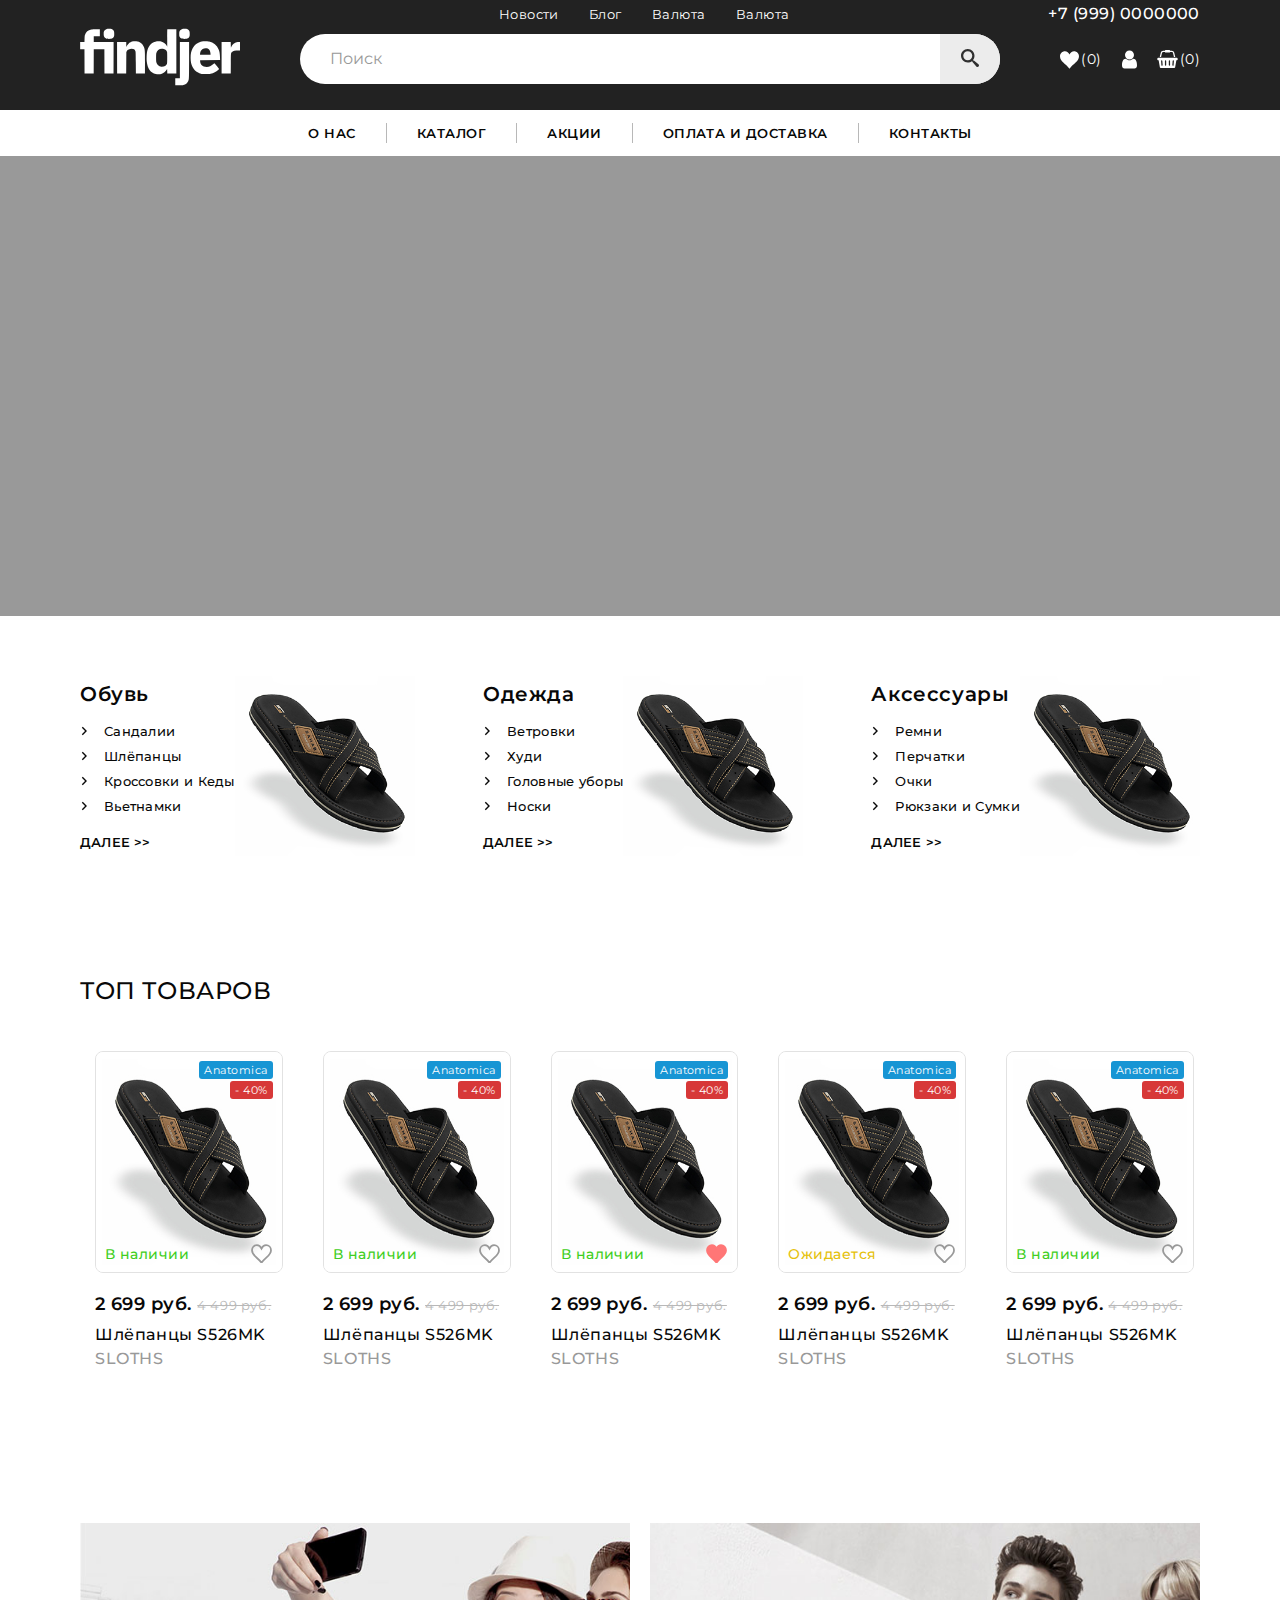
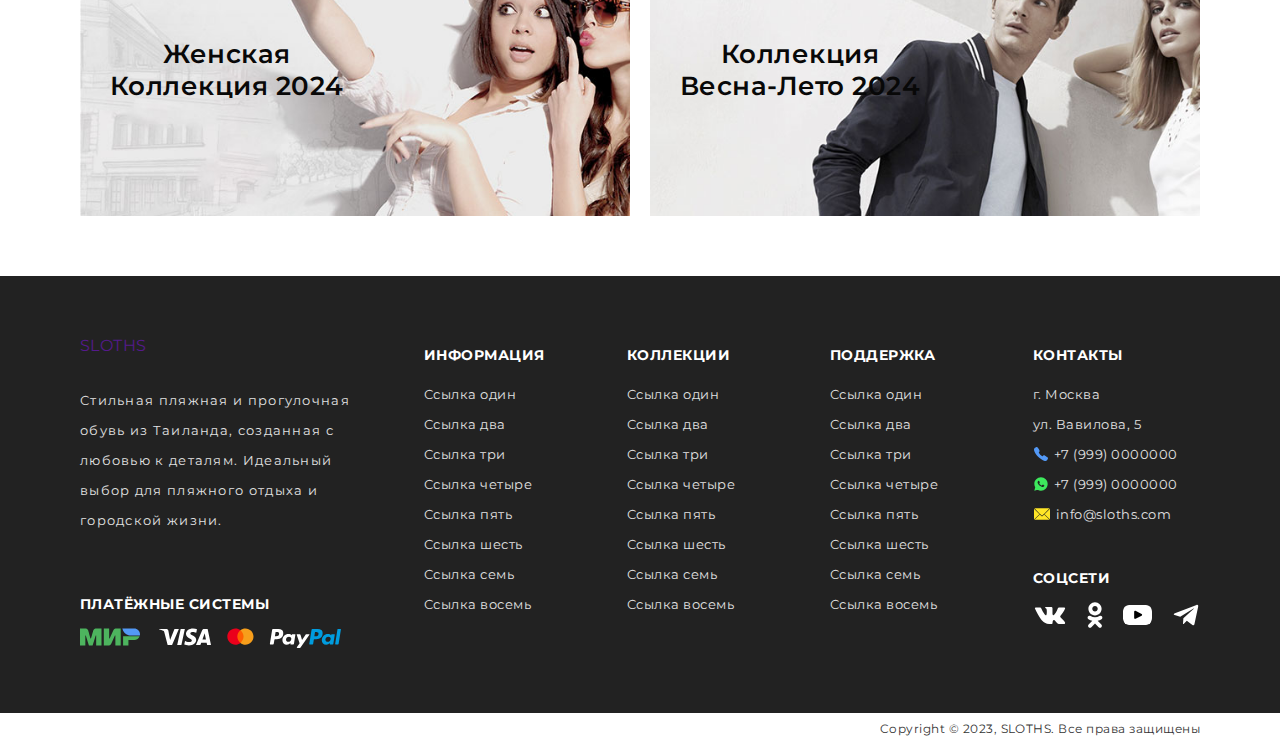
<file: index.html>
<!DOCTYPE html>
<html lang="ru">

<head>
	<meta charset="UTF-8">
	<meta name="viewport" content="width=device-width, initial-scale=1.0">
	<title>findjer</title>

	<link rel="preconnect" href="https://fonts.googleapis.com">
	<link rel="preconnect" href="https://fonts.gstatic.com" crossorigin>
	<link
		href="https://fonts.googleapis.com/css2?family=IBM+Plex+Sans:ital,wght@0,100;0,200;0,300;0,400;0,500;0,600;0,700;1,100;1,200;1,300;1,400;1,500;1,600;1,700&family=Inter:wght@100;200;300;400;500;600;700;800;900&family=Montserrat:wght@100;200;300;400;500;600;700;800;900&display=swap"
		rel="stylesheet">

	<link rel="stylesheet" href="./css/styles.css">
</head>

<body>
	<header class="header">
		<section class="section header-section">
			<div class="container extramenu-container">
				<div class="empty-container"></div>
				<ul class="list header-list">
					<li class="header-list-item">
						<a href="" class="link header-list-item-link">
							Новости
						</a>
					</li>
					<li class="header-list-item">
						<a href="" class="link header-list-item-link">
							Блог
						</a>
					</li>
					<li class="header-list-item">
						<a href="" class="link header-list-item-link">
							Валюта
						</a>
					</li>
					<li class="header-list-item">
						<a href="" class="link header-list-item-link">
							Валюта
						</a>
					</li>
				</ul>
				<a href="tel:+79990000000" class="link header-phone">
					+7 (999) 0000000
				</a>
			</div>

			<div class="container header-container">
				<a href="./index.html" class="link logo">
					<svg class="logo-icon" width="15" height="21">
						<use href="./images/sprite.svg#icon-findjer"></use>
					</svg>
				</a>

				<form class="search-form" id="search-form">
					<input type="text" class="header-search" name="searchQuery" autocomplete="off" placeholder="Поиск">
					<button type="submit" class="btn btn-search">
						<svg class="search-icon">
							<use href="./images/sprite.svg#icon-search"></use>
						</svg>
					</button>
				</form>

				<div class="block">
					<a href="" class="link favorites">
						<svg class="favorites-icon" width="19" height="19">
							<use href="./images/sprite.svg#icon-heart"></use>
						</svg>
						(0)
					</a>
					<a href="" class="link profile">
						<svg class="profile-icon" width="15" height="21">
							<use href="./images/sprite.svg#icon-user"></use>
						</svg>
					</a>
					<a href="" class="link basket">
						<svg class="basket-icon" width="21" height="18">
							<use href="./images/sprite.svg#icon-shopping-basket"></use>
						</svg>
						(0)
					</a>
				</div>
			</div>
		</section>

		<!-- ====== MAIN-MENU ====== -->

		<div class="container main-menu">
			<nav class="navigation">
				<ul class="list navigation-list">
					<li class="navigation-list-item ">
						<a href="" class="link navigation-list-item-link">О нас</a>
						<div class="delimiter"></div>
					</li>
					<li class="navigation-list-item ">
						<a href="" class="link navigation-list-item-link">Каталог</a>
						<div class="delimiter"></div>
					</li>
					<li class="navigation-list-item ">
						<a href="" class="link navigation-list-item-link">Акции</a>
						<div class="delimiter"></div>
					</li>
					<li class="navigation-list-item ">
						<a href="" class="link navigation-list-item-link">Оплата и Доставка</a>
						<div class="delimiter"></div>
					</li>
					<li class="navigation-list-item ">
						<a href="" class="link navigation-list-item-link">Контакты</a>

					</li>
				</ul>
			</nav>
		</div>
	</header>

	<main class="main">

		<!-- ====== HERO ====== -->

		<section class="section hiro">
			<container class="container hiro-container">

			</container>
		</section>

		<!-- ====== CATEGORY ====== -->

		<section class="section category">
			<div class="container category-container">
				<ul class="list category-list">
					<li class="category-list-item ">
						<div class="subcategory">
							<h2 class="subcategory-title">Обувь</h2>
							<ul class="list subcategory-list">
								<li class="subcategory-list-item">
									<a href="" class="link subcategory-list-link">
										<svg class="subcategory-list_icon" width="14" height="14">
											<use href="./images/sprite.svg#icon-arrow_right"></use>
										</svg>
										Сандалии
									</a>
								</li>
								<li class="subcategory-list-item">
									<a href="" class="link subcategory-list-link">
										<svg class="subcategory-list_icon" width="14" height="14">
											<use href="./images/sprite.svg#icon-arrow_right"></use>
										</svg>
										Шлёпанцы
									</a>
								</li>
								<li class="subcategory-list-item">
									<a href="" class="link subcategory-list-link">
										<svg class="subcategory-list_icon" width="14" height="14">
											<use href="./images/sprite.svg#icon-arrow_right"></use>
										</svg>
										Кроссовки и Кеды
									</a>
								</li>
								<li class="subcategory-list-item">
									<a href="" class="link subcategory-list-link">
										<svg class="subcategory-list_icon" width="14" height="14">
											<use href="./images/sprite.svg#icon-arrow_right"></use>
										</svg>
										Вьетнамки
									</a>
								</li>
							</ul>
							<div class="subcategory-block-view_all">
								<a href="" class="link subcategory-link-view_all">Далее >></a>
							</div>
						</div>
						<img src="./images/S526MK_BLACK.jpg" alt="" class="img subcategory-img " width="180" height="180">
					</li>
					<li class="category-list-item">
						<div class="subcategory">
							<h2 class="subcategory-title">Одежда</h2>
							<ul class="list subcategory-list">
								<li class="subcategory-list-item">
									<a href="" class="link subcategory-list-link">
										<svg class="subcategory-list_icon" width="14" height="14">
											<use href="./images/sprite.svg#icon-arrow_right"></use>
										</svg>
										Ветровки
									</a>
								</li>
								<li class="subcategory-list-item">
									<a href="" class="link subcategory-list-link">
										<svg class="subcategory-list_icon" width="14" height="14">
											<use href="./images/sprite.svg#icon-arrow_right"></use>
										</svg>
										Худи
									</a>
								</li>
								<li class="subcategory-list-item">
									<a href="" class="link subcategory-list-link">
										<svg class="subcategory-list_icon" width="14" height="14">
											<use href="./images/sprite.svg#icon-arrow_right"></use>
										</svg>
										Головные уборы
									</a>
								</li>
								<li class="subcategory-list-item">
									<a href="" class="link subcategory-list-link">
										<svg class="subcategory-list_icon" width="14" height="14">
											<use href="./images/sprite.svg#icon-arrow_right"></use>
										</svg>
										Носки
									</a>
								</li>
							</ul>
							<div class="subcategory-block-view_all">
								<a href="" class="link subcategory-link-view_all">Далее >></a>
							</div>
						</div>
						<img src="./images/S526MK_BLACK.jpg" alt="" class="img subcategory-img" width="180" height="180">
					</li>
					<li class="category-list-item">
						<div class="subcategory">
							<h2 class="subcategory-title">Аксессуары</h2>
							<ul class="list subcategory-list">
								<li class="subcategory-list-item">
									<a href="" class="link subcategory-list-link">
										<svg class="subcategory-list_icon" width="14" height="14">
											<use href="./images/sprite.svg#icon-arrow_right"></use>
										</svg>
										Ремни
									</a>
								</li>
								<li class="subcategory-list-item">
									<a href="" class="link subcategory-list-link">
										<svg class="subcategory-list_icon" width="14" height="14">
											<use href="./images/sprite.svg#icon-arrow_right"></use>
										</svg>
										Перчатки
									</a>
								</li>
								<li class="subcategory-list-item">
									<a href="" class="link subcategory-list-link">
										<svg class="subcategory-list_icon" width="14" height="14">
											<use href="./images/sprite.svg#icon-arrow_right"></use>
										</svg>
										Очки
									</a>
								</li>
								<li class="subcategory-list-item">
									<a href="" class="link subcategory-list-link">
										<svg class="subcategory-list_icon" width="14" height="14">
											<use href="./images/sprite.svg#icon-arrow_right"></use>
										</svg>
										Рюкзаки и Сумки
									</a>
								</li>
							</ul>
							<div class="subcategory-block-view_all">
								<a href="" class="link subcategory-link-view_all">Далее >></a>
							</div>
						</div>
						<img src="./images/S526MK_BLACK.jpg" alt="" class="img subcategory-img" width="180" height="180">
					</li>
				</ul>
			</div>
		</section>

		<!-- ====== TOP ====== -->

		<section class="section section-top">
			<div class="container container-top">
				<h2 class="section-title">Топ товаров</h2>

				<ul class="list list-top">
					<li class="list-top-item">
						<div class="productcard">
							<a href="./pages/card_product.html" class="link productcard-link">
								<div class="product">
									<div class="img-container">
										<img src="./images/product_foto-526_BLACK.jpg" alt="" class="img product-img">
										<div class="product-information-block">
											<p class="product-information-text">Anatomica</p>
										</div>
										<div class="product-discount-block">
											<p class="product-discount-text">- 40%</p>
										</div>
										<div class="product-status-block">
											<p class="product-status-text in-stock">В наличии</p>
										</div>
										<div class="product-favorites-block">
											<svg class="product-favorites-icon" width="23" height="19">
												<use href="./images/sprite.svg#icon-heart"></use>
											</svg>
										</div>
									</div>
									<p class="product-price">2 699 руб. <span class="old-product-price">4 499 руб.</span></p>
									<h3 class="product-title">Шлёпанцы S526MK</h3>
									<h4 class="product-brand">SLOTHS</h4>
									<div class="product-size">
										<ul class="list product-size-list">
											<!-- <li class="product-size-item">
												<div class="product-size-box">
													<p class="product-size-digital">
														40
													</p>
												</div>
											</li> -->
											<li class="product-size-item">
												<div class="product-size-box">
													<p class="product-size-digital">
														41
													</p>
												</div>
											</li>
											<li class="product-size-item">
												<div class="product-size-box">
													<p class="product-size-digital">
														42
													</p>
												</div>
											</li>
											<li class="product-size-item">
												<div class="product-size-box">
													<p class="product-size-digital">
														43
													</p>
												</div>
											</li>
											<li class="product-size-item">
												<div class="product-size-box">
													<p class="product-size-digital">
														44
													</p>
												</div>
											</li>
											<li class="product-size-item">
												<div class="product-size-box">
													<p class="product-size-digital">
														45
													</p>
												</div>
											</li>
											<li class="product-size-item">
												<div class="product-size-box">
													<p class="product-size-digital">
														46
													</p>
												</div>
											</li>
											<li class="product-size-item">
												<div class="product-size-box">
													<p class="product-size-digital">
														47
													</p>
												</div>
											</li>
											<li class="product-size-item">
												<div class="product-size-box">
													<p class="product-size-digital">
														48
													</p>
												</div>
											</li>
										</ul>
									</div>
									<button class="btn btn-basket" type="button">В корзину</button>
								</div>
							</a>
						</div>
					</li>
					<li class="list-top-item">
						<div class="productcard">
							<a href="" class="link productcard-link">
								<div class="product">
									<div class="img-container">
										<img src="./images/product_foto-526_BLACK.jpg" alt="" class="img product-img">
										<div class="product-information-block">
											<p class="product-information-text">Anatomica</p>
										</div>
										<div class="product-discount-block">
											<p class="product-discount-text">- 40%</p>
										</div>
										<div class="product-status-block">
											<p class="product-status-text in-stock">В наличии</p>
										</div>
										<div class="product-favorites-block">
											<svg class="product-favorites-icon" width="23" height="19">
												<use href="./images/sprite.svg#icon-heart"></use>
											</svg>
										</div>
									</div>
									<p class="product-price">2 699 руб. <span class="old-product-price">4 499 руб.</span></p>
									<h3 class="product-title">Шлёпанцы S526MK</h3>
									<h4 class="product-brand">SLOTHS</h4>
									<div class="product-size">
										<ul class="list product-size-list">
											<!-- <li class="product-size-item">
												<div class="product-size-box">
													<p class="product-size-digital">
														40
													</p>
												</div>
											</li> -->
											<li class="product-size-item">
												<div class="product-size-box">
													<p class="product-size-digital">
														41
													</p>
												</div>
											</li>
											<li class="product-size-item">
												<div class="product-size-box">
													<p class="product-size-digital">
														42
													</p>
												</div>
											</li>
											<li class="product-size-item">
												<div class="product-size-box">
													<p class="product-size-digital">
														43
													</p>
												</div>
											</li>
											<li class="product-size-item">
												<div class="product-size-box">
													<p class="product-size-digital">
														44
													</p>
												</div>
											</li>
											<li class="product-size-item">
												<div class="product-size-box">
													<p class="product-size-digital">
														45
													</p>
												</div>
											</li>
											<li class="product-size-item">
												<div class="product-size-box">
													<p class="product-size-digital">
														46
													</p>
												</div>
											</li>
											<li class="product-size-item">
												<div class="product-size-box">
													<p class="product-size-digital">
														47
													</p>
												</div>
											</li>
											<li class="product-size-item">
												<div class="product-size-box">
													<p class="product-size-digital">
														48
													</p>
												</div>
											</li>
										</ul>
									</div>
									<button class="btn btn-basket" type="button">В корзину</button>
								</div>
							</a>
						</div>
					</li>
					<li class="list-top-item">
						<div class="productcard">
							<a href="" class="link productcard-link">
								<div class="product">
									<div class="img-container">
										<img src="./images/product_foto-526_BLACK.jpg" alt="" class="img product-img">
										<div class="product-information-block">
											<p class="product-information-text">Anatomica</p>
										</div>
										<div class="product-discount-block">
											<p class="product-discount-text">- 40%</p>
										</div>
										<div class="product-status-block">
											<p class="product-status-text in-stock">В наличии</p>
										</div>
										<div class="product-favorites-block">
											<svg class="product-favorites-icon favorites-selected" width="23" height="19">
												<use href="./images/sprite.svg#icon-heart"></use>
											</svg>
										</div>
									</div>
									<p class="product-price">2 699 руб. <span class="old-product-price">4 499 руб.</span></p>
									<h3 class="product-title">Шлёпанцы S526MK</h3>
									<h4 class="product-brand">SLOTHS</h4>
									<div class="product-size">
										<ul class="list product-size-list">
											<!-- <li class="product-size-item">
												<div class="product-size-box">
													<p class="product-size-digital">
														40
													</p>
												</div>
											</li> -->
											<li class="product-size-item">
												<div class="product-size-box">
													<p class="product-size-digital">
														41
													</p>
												</div>
											</li>
											<li class="product-size-item">
												<div class="product-size-box">
													<p class="product-size-digital">
														42
													</p>
												</div>
											</li>
											<li class="product-size-item">
												<div class="product-size-box">
													<p class="product-size-digital">
														43
													</p>
												</div>
											</li>
											<li class="product-size-item">
												<div class="product-size-box">
													<p class="product-size-digital">
														44
													</p>
												</div>
											</li>
											<li class="product-size-item">
												<div class="product-size-box">
													<p class="product-size-digital">
														45
													</p>
												</div>
											</li>
											<li class="product-size-item">
												<div class="product-size-box">
													<p class="product-size-digital">
														46
													</p>
												</div>
											</li>
											<li class="product-size-item">
												<div class="product-size-box">
													<p class="product-size-digital">
														47
													</p>
												</div>
											</li>
											<li class="product-size-item">
												<div class="product-size-box">
													<p class="product-size-digital">
														48
													</p>
												</div>
											</li>
										</ul>
									</div>
									<button class="btn btn-basket" type="button">В корзину</button>
								</div>
							</a>
						</div>
					</li>
					<li class="list-top-item">
						<div class="productcard">
							<a href="" class="link productcard-link">
								<div class="product">
									<div class="img-container">
										<img src="./images/product_foto-526_BLACK.jpg" alt="" class="img product-img">
										<div class="product-information-block">
											<p class="product-information-text">Anatomica</p>
										</div>
										<div class="product-discount-block">
											<p class="product-discount-text">- 40%</p>
										</div>
										<div class="product-status-block">
											<p class="product-status-text expected">Ожидается</p>
										</div>
										<div class="product-favorites-block">
											<svg class="product-favorites-icon" width="23" height="19">
												<use href="./images/sprite.svg#icon-heart"></use>
											</svg>
										</div>
									</div>
									<p class="product-price">2 699 руб. <span class="old-product-price">4 499 руб.</span></p>
									<h3 class="product-title">Шлёпанцы S526MK</h3>
									<h4 class="product-brand">SLOTHS</h4>
									<div class="product-size">
										<ul class="list product-size-list">
											<!-- <li class="product-size-item">
												<div class="product-size-box">
													<p class="product-size-digital">
														40
													</p>
												</div>
											</li> -->
											<li class="product-size-item">
												<div class="product-size-box">
													<p class="product-size-digital">
														41
													</p>
												</div>
											</li>
											<li class="product-size-item">
												<div class="product-size-box">
													<p class="product-size-digital">
														42
													</p>
												</div>
											</li>
											<li class="product-size-item">
												<div class="product-size-box">
													<p class="product-size-digital">
														43
													</p>
												</div>
											</li>
											<li class="product-size-item">
												<div class="product-size-box">
													<p class="product-size-digital">
														44
													</p>
												</div>
											</li>
											<li class="product-size-item">
												<div class="product-size-box">
													<p class="product-size-digital">
														45
													</p>
												</div>
											</li>
											<li class="product-size-item">
												<div class="product-size-box">
													<p class="product-size-digital">
														46
													</p>
												</div>
											</li>
											<li class="product-size-item">
												<div class="product-size-box">
													<p class="product-size-digital">
														47
													</p>
												</div>
											</li>
											<li class="product-size-item">
												<div class="product-size-box">
													<p class="product-size-digital">
														48
													</p>
												</div>
											</li>
										</ul>
									</div>
									<button class="btn btn-basket" type="button">В корзину</button>
								</div>
							</a>
						</div>
					</li>
					<li class="list-top-item">
						<div class="productcard">
							<a href="" class="link productcard-link">
								<div class="product">
									<div class="img-container">
										<img src="./images/product_foto-526_BLACK.jpg" alt="" class="img product-img">
										<div class="product-information-block">
											<p class="product-information-text">Anatomica</p>
										</div>
										<div class="product-discount-block">
											<p class="product-discount-text">- 40%</p>
										</div>
										<div class="product-status-block">
											<p class="product-status-text in-stock">В наличии</p>
										</div>
										<div class="product-favorites-block">
											<svg class="product-favorites-icon" width="23" height="19">
												<use href="./images/sprite.svg#icon-heart"></use>
											</svg>
										</div>
									</div>
									<p class="product-price">2 699 руб. <span class="old-product-price">4 499 руб.</span></p>
									<h3 class="product-title">Шлёпанцы S526MK</h3>
									<h4 class="product-brand">SLOTHS</h4>
									<div class="product-size">
										<ul class="list product-size-list">
											<!-- <li class="product-size-item">
												<div class="product-size-box">
													<p class="product-size-digital">
														40
													</p>
												</div>
											</li> -->
											<li class="product-size-item">
												<div class="product-size-box">
													<p class="product-size-digital">
														41
													</p>
												</div>
											</li>
											<li class="product-size-item">
												<div class="product-size-box">
													<p class="product-size-digital">
														42
													</p>
												</div>
											</li>
											<li class="product-size-item">
												<div class="product-size-box">
													<p class="product-size-digital">
														43
													</p>
												</div>
											</li>
											<li class="product-size-item">
												<div class="product-size-box">
													<p class="product-size-digital">
														44
													</p>
												</div>
											</li>
											<li class="product-size-item">
												<div class="product-size-box">
													<p class="product-size-digital">
														45
													</p>
												</div>
											</li>
											<li class="product-size-item">
												<div class="product-size-box">
													<p class="product-size-digital">
														46
													</p>
												</div>
											</li>
											<li class="product-size-item">
												<div class="product-size-box">
													<p class="product-size-digital">
														47
													</p>
												</div>
											</li>
											<li class="product-size-item">
												<div class="product-size-box">
													<p class="product-size-digital">
														48
													</p>
												</div>
											</li>
										</ul>
									</div>
									<button class="btn btn-basket" type="button">В корзину</button>
								</div>
							</a>
						</div>
					</li>
				</ul>
			</div>
		</section>

		<section class="section promotional">
			<div class="container promotional-container">
				<h2 class="container-title visually-hidden">Рекламный блок</h2>
				<ul class="list promotional-list">
					<li class="promotional-list-item scale">
						<a href="" class="promotional-list-link ">
							<div class="promotional-block ">
								<img src="./images/banner-01.jpg" alt="" class="img promotional-block-img scale">
								<!-- <button class="btn promotional-btn">Перейти к коллекции</button> -->
								<h3 class="promotional-block-title">Женская <br /> Коллекция 2024</h3>
							</div>
						</a>
					</li>
					<li class="promotional-list-item scale">
						<a href="" class="link promotional-list-link">
							<div class="promotional-block">
								<img src="./images/banner-02.jpg" alt="" class="img promotional-block-img scale">
								<!-- <button class="btn promotional-btn">Перейти к коллекции</button> -->
								<h3 class="promotional-block-title">Коллекция <br /> Весна-Лето 2024</h3>
							</div>
						</a>
					</li>
				</ul>
			</div>
		</section>

	</main>

	<!-- ====== FOOTER ====== -->

	<footer class="footer">
		<section class="section footer-section">
			<div class="container footer-container">
				<div class="first-block">
					<a href="" class="link logo footer-logo">SLOTHS</a>
					<p class="description">
						Стильная пляжная и прогулочная обувь из Таиланда, созданная с любовью к деталям. Идеальный выбор для
						пляжного отдыха
						и городской
						жизни.
					</p>
					<h2 class="h2-footer payment-title">Платёжные системы</h2>
					<ul class="list payment-list">
						<li class="payment-list-item">
							<a href="" class="link payment-list-link" target="_blank">
								<svg class="payment-list-icon mir">
									<use href="./images/sprite.svg#icon-mir"></use>
								</svg>
							</a>
						</li>
						<li class="payment-list-item">
							<a href="" class="link payment-list-link" target="_blank">
								<svg class="payment-list-icon visa">
									<use href="./images/sprite.svg#icon-visa"></use>
								</svg>
							</a>
						</li>
						<li class="payment-list-item">
							<a href="" class="link payment-list-link" target="_blank">
								<svg class="payment-list-icon mastercard">
									<use href="./images/sprite.svg#icon-mastercard"></use>
								</svg>
							</a>
						</li>
						<li class="payment-list-item">
							<a href="" class="link payment-list-link" target="_blank">
								<svg class="payment-list-icon paypal">
									<use href="./images/sprite.svg#icon-paypal"></use>
								</svg>
							</a>
						</li>
					</ul>
				</div>
				<div class="information information-block">
					<h2 class="h2-footer information-title">Информация</h2>
					<ul class="list information-list">
						<li class="information-list-item">
							<a href="" class="link information-list-link">
								Ссылка один
							</a>
						</li>
						<li class="information-list-item">
							<a href="" class="link information-list-link">
								Ссылка два
							</a>
						</li>
						<li class="information-list-item">
							<a href="" class="link information-list-link">
								Ссылка три
							</a>
						</li>
						<li class="information-list-item">
							<a href="" class="link information-list-link">
								Ссылка четыре
							</a>
						</li>
						<li class="information-list-item">
							<a href="" class="link information-list-link">
								Ссылка пять
							</a>
						</li>
						<li class="information-list-item">
							<a href="" class="link information-list-link">
								Ссылка шесть
							</a>
						</li>
						<li class="information-list-item">
							<a href="" class="link information-list-link">
								Ссылка семь
							</a>
						</li>
						<li class="information-list-item">
							<a href="" class="link information-list-link">
								Ссылка восемь
							</a>
						</li>
					</ul>
				</div>
				<div class="collection collection-block">
					<h2 class="h2-footer collection-title">Коллекции</h2>
					<ul class="list collection-list">
						<li class="collection-list-item">
							<a href="" class="link collection-list-link">
								Ссылка один
							</a>
						</li>
						<li class="collection-list-item">
							<a href="" class="link collection-list-link">
								Ссылка два
							</a>
						</li>
						<li class="collection-list-item">
							<a href="" class="link collection-list-link">
								Ссылка три
							</a>
						</li>
						<li class="collection-list-item">
							<a href="" class="link collection-list-link">
								Ссылка четыре
							</a>
						</li>
						<li class="collection-list-item">
							<a href="" class="link collection-list-link">
								Ссылка пять
							</a>
						</li>
						<li class="collection-list-item">
							<a href="" class="link collection-list-link">
								Ссылка шесть
							</a>
						</li>
						<li class="collection-list-item">
							<a href="" class="link collection-list-link">
								Ссылка семь
							</a>
						</li>
						<li class="collection-list-item">
							<a href="" class="link collection-list-link">
								Ссылка восемь
							</a>
						</li>
					</ul>
				</div>
				<div class="support support-block">
					<h2 class="h2-footer support-title">Поддержка</h2>
					<ul class="list support-list">
						<li class="support-list-item">
							<a href="" class="link support-list-link">
								Ссылка один
							</a>
						</li>
						<li class="support-list-item">
							<a href="" class="link support-list-link">
								Ссылка два
							</a>
						</li>
						<li class="support-list-item">
							<a href="" class="link support-list-link">
								Ссылка три
							</a>
						</li>
						<li class="support-list-item">
							<a href="" class="link support-list-link">
								Ссылка четыре
							</a>
						</li>
						<li class="support-list-item">
							<a href="" class="link support-list-link">
								Ссылка пять
							</a>
						</li>
						<li class="support-list-item">
							<a href="" class="link support-list-link">
								Ссылка шесть
							</a>
						</li>
						<li class="support-list-item">
							<a href="" class="link support-list-link">
								Ссылка семь
							</a>
						</li>
						<li class="support-list-item">
							<a href="" class="link support-list-link">
								Ссылка восемь
							</a>
						</li>
					</ul>
				</div>
				<div class="contacts contacts-block">
					<h2 class="h2-footer contacts-title">Контакты</h2>
					<address class="contacts-address">
						г. Москва <br />
						ул. Вавилова, 5
					</address>

					<div class="fcontacts-phone">
						<p class="contacts-phone_text">
							<svg class="footer-icon contacts-phone_icon" width="14" height="14">
								<use href="./images/sprite.svg#icon-phone"></use>
							</svg>
							+7 (999) 0000000
						</p>
					</div>

					<div class="fcontacts-phone">
						<p class="contacts-phone_text">
							<svg class="footer-icon contacts-phone_icon" width="14" height="14">
								<use href="./images/sprite.svg#icon-whatsapp"></use>
							</svg>
							+7 (999) 0000000
						</p>
					</div>

					<div class="contacts-email">
						<a href="mailto:info@sloths.com" class="link contacts-email_link">
							<svg class="contacts-email_icon" width="14" height="14">
								<use href="./images/sprite.svg#icon-mail"></use>
							</svg>
							info@sloths.com
						</a>
					</div>

					<div class="social-block">
						<h2 class="h2-footer social-title">Соцсети</h2>
						<ul class="list social-list">
							<li class="social-list-item">
								<a href="https://vk.com" class="link social-list-link" target="_blank">
									<svg class="footer-icon social-list-icon vkontakte">
										<use href="./images/sprite.svg#icon-vkontakte"></use>
									</svg>
								</a>
							</li>
							<li class="social-list-item">
								<a href="https://ok.ru/" class="link social-list-link" target="_blank">
									<svg class="footer-icon social-list-icon odnoklassniki">
										<use href="./images/sprite.svg#icon-odnoklassniki"></use>
									</svg>
								</a>
							</li>
							<li class="social-list-item">
								<a href="https://youtube.com" class="link social-list-link" target="_blank">
									<svg class="footer-icon social-list-icon youtube">
										<use href="./images/sprite.svg#icon-youtube"></use>
									</svg>
								</a>
							</li>
							<li class="social-list-item">
								<a href="https://telegram.org" class="link social-list-link" target="_blank">
									<svg class="footer-icon social-list-icon telegram">
										<use href="./images/sprite.svg#icon-telegram"></use>
									</svg>
								</a>
							</li>
						</ul>
					</div>
				</div>
			</div>
		</section>
		<div class="container container-copyright">
			<div class="copyright">
				<p>Copyright &#169 2023, SLOTHS. Все права защищены </p>
			</div>
		</div>
	</footer>


</body>

</html>
</file>
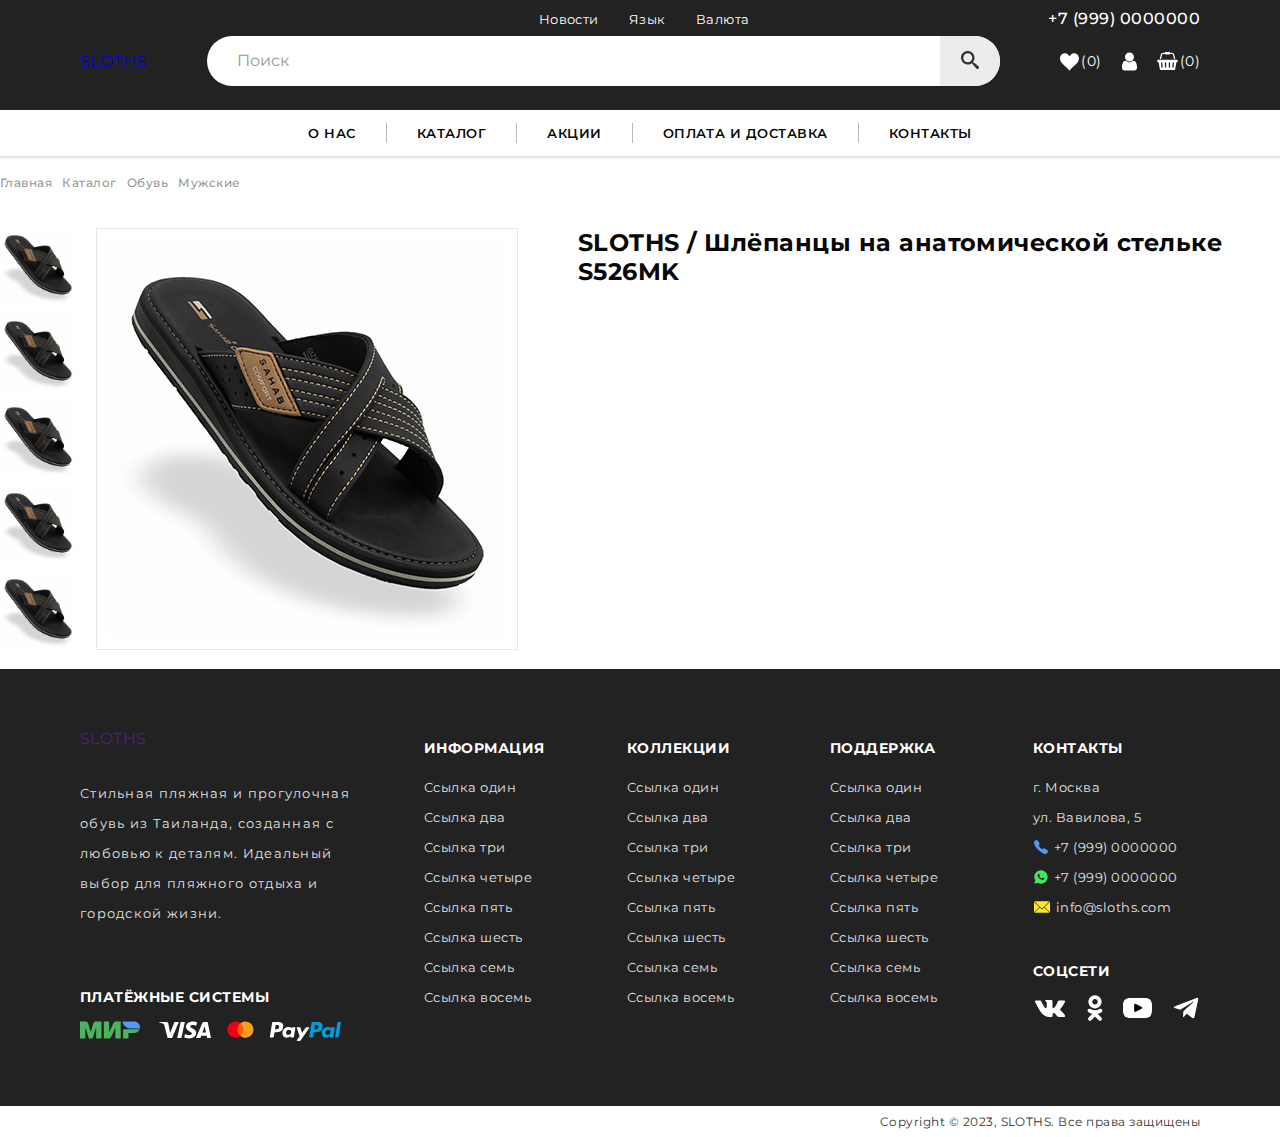
<file: pages/card_product.html>
<!DOCTYPE html>
<html lang="ru">

<head>
	<meta charset="UTF-8">
	<meta name="viewport" content="width=device-width, initial-scale=1.0">
	<title>Шлёпанцы S526MK</title>

	<link rel="preconnect" href="https://fonts.googleapis.com">
	<link rel="preconnect" href="https://fonts.gstatic.com" crossorigin>
	<link
		href="https://fonts.googleapis.com/css2?family=Inter:wght@100;200;300;400;500;600;700;800;900&family=Montserrat:wght@100;200;300;400;500;600;700;800;900&display=swap"
		rel="stylesheet">

	<link rel="stylesheet" href="../css/styles.css">
</head>

<body>
	<header class="header">
		<section class="section header-section">
			<div class="container extramenu-container">
				<div class="empty-container"></div>
				<ul class="list header-list">
					<li class="header-list-item">
						<a href="" class="link header-list-item-link">
							Новости
						</a>
					</li>
					<li class="header-list-item">
						<a href="" class="link header-list-item-link">
							Язык
						</a>
					</li>
					<li class="header-list-item">
						<a href="" class="link header-list-item-link">
							Валюта
						</a>
					</li>
				</ul>
				<a href="tel:+79990000000" class="link header-phone">
					+7 (999) 0000000
				</a>
			</div>

			<div class="container header-container">
				<a href="../index.html" class="link logo">SLOTHS</a>

				<form class="search-form" id="search-form">
					<input type="text" class="header-search" name="searchQuery" autocomplete="off" placeholder="Поиск">
					<button type="submit" class="btn btn-search">
						<svg class="search-icon">
							<use href="../images/sprite.svg#icon-search"></use>
						</svg>
					</button>
				</form>

				<div class="block">
					<a href="" class="link favorites">
						<svg class="favorites-icon" width="19" height="19">
							<use href="../images/sprite.svg#icon-heart"></use>
						</svg>
						(0)
					</a>
					<a href="" class="link profile">
						<svg class="profile-icon" width="15" height="21">
							<use href="../images/sprite.svg#icon-user"></use>
						</svg>
					</a>
					<a href="" class="link basket">
						<svg class="basket-icon" width="21" height="18">
							<use href="../images/sprite.svg#icon-shopping-basket"></use>
						</svg>
						(0)
					</a>
				</div>
			</div>
		</section>

		<!-- ====== MAIN-MENU ====== -->

		<div class="container main-menu">
			<nav class="navigation">
				<ul class="list navigation-list">
					<li class="navigation-list-item ">
						<a href="" class="link navigation-list-item-link">О нас</a>
						<div class="delimiter"></div>
					</li>
					<li class="navigation-list-item ">
						<a href="" class="link navigation-list-item-link">Каталог</a>
						<div class="delimiter"></div>
					</li>
					<li class="navigation-list-item ">
						<a href="" class="link navigation-list-item-link">Акции</a>
						<div class="delimiter"></div>
					</li>
					<li class="navigation-list-item ">
						<a href="" class="link navigation-list-item-link">Оплата и Доставка</a>
						<div class="delimiter"></div>
					</li>
					<li class="navigation-list-item ">
						<a href="" class="link navigation-list-item-link">Контакты</a>

					</li>
				</ul>
			</nav>
		</div>
	</header>

	<main class="main">

		<!-- ====== BREADCRUMBS ====== -->

		<section class="section breadcrumbs">
			<container class="container breadcrumbs-container">

				<ul class="list breadcrumbs-list">
					<li class="breadcrumbs-item">
						<a href="" class="link breadcrumbs-item-link">
							Главная
						</a>
					</li>
					<li class="breadcrumbs-item">
						<a href="" class="link breadcrumbs-item-link">
							Каталог
						</a>
					</li>
					<li class="breadcrumbs-item">
						<a href="" class="link breadcrumbs-item-link">
							Обувь
						</a>
					</li>
					<li class="breadcrumbs-item">
						<a href="" class="link breadcrumbs-item-link">
							Мужские
						</a>
					</li>
				</ul>

			</container>
		</section>

		<section class="section card-product">
			<container class="container card-product-container">
				<div class="container-main-info">
					<div class="container-card-product-mini-img">
						<ul class="list card-product-mini-img-list">
							<li class="card-product-mini-img-item">
								<img src="../images/S526MK_400.jpg" alt="" class="img mini-img">
							</li>
							<li class="card-product-mini-img-item">
								<img src="../images/S526MK_400.jpg" alt="" class="img mini-img">
							</li>
							<li class="card-product-mini-img-item">
								<img src="../images/S526MK_400.jpg" alt="" class="img mini-img">
							</li>
							<li class="card-product-mini-img-item">
								<img src="../images/S526MK_400.jpg" alt="" class="img mini-img">
							</li>
							<li class="card-product-mini-img-item">
								<img src="../images/S526MK_400.jpg" alt="" class="img mini-img">
							</li>
						</ul>
					</div>
					<div class="container-card-product-img">
						<img src="../images/S526MK_400.jpg" alt="" class="img card-product-img">
					</div>
					<div class="container-info-product">
						<h2 class="card-product-title">
							SLOTHS / Шлёпанцы на анатомической стельке S526MK
						</h2>
					</div>
				</div>
			</container>
		</section>

	</main>

	<!-- ====== FOOTER ====== -->

	<footer class="footer">
		<section class="section footer-section">
			<div class="container footer-container">
				<div class="first-block">
					<a href="" class="link logo footer-logo">SLOTHS</a>
					<p class="description">
						Стильная пляжная и прогулочная обувь из Таиланда, созданная с любовью к деталям. Идеальный выбор для
						пляжного отдыха
						и городской
						жизни.
					</p>
					<h2 class="h2-footer payment-title">Платёжные системы</h2>
					<ul class="list payment-list">
						<li class="payment-list-item">
							<a href="" class="link payment-list-link" target="_blank">
								<svg class="payment-list-icon mir">
									<use href="../images/sprite.svg#icon-mir"></use>
								</svg>
							</a>
						</li>
						<li class="payment-list-item">
							<a href="" class="link payment-list-link" target="_blank">
								<svg class="payment-list-icon visa">
									<use href="../images/sprite.svg#icon-visa"></use>
								</svg>
							</a>
						</li>
						<li class="payment-list-item">
							<a href="" class="link payment-list-link" target="_blank">
								<svg class="payment-list-icon mastercard">
									<use href="../images/sprite.svg#icon-mastercard"></use>
								</svg>
							</a>
						</li>
						<li class="payment-list-item">
							<a href="" class="link payment-list-link" target="_blank">
								<svg class="payment-list-icon paypal">
									<use href="../images/sprite.svg#icon-paypal"></use>
								</svg>
							</a>
						</li>
					</ul>
				</div>
				<div class="information information-block">
					<h2 class="h2-footer information-title">Информация</h2>
					<ul class="list information-list">
						<li class="information-list-item">
							<a href="" class="link information-list-link">
								Ссылка один
							</a>
						</li>
						<li class="information-list-item">
							<a href="" class="link information-list-link">
								Ссылка два
							</a>
						</li>
						<li class="information-list-item">
							<a href="" class="link information-list-link">
								Ссылка три
							</a>
						</li>
						<li class="information-list-item">
							<a href="" class="link information-list-link">
								Ссылка четыре
							</a>
						</li>
						<li class="information-list-item">
							<a href="" class="link information-list-link">
								Ссылка пять
							</a>
						</li>
						<li class="information-list-item">
							<a href="" class="link information-list-link">
								Ссылка шесть
							</a>
						</li>
						<li class="information-list-item">
							<a href="" class="link information-list-link">
								Ссылка семь
							</a>
						</li>
						<li class="information-list-item">
							<a href="" class="link information-list-link">
								Ссылка восемь
							</a>
						</li>
					</ul>
				</div>
				<div class="collection collection-block">
					<h2 class="h2-footer collection-title">Коллекции</h2>
					<ul class="list collection-list">
						<li class="collection-list-item">
							<a href="" class="link collection-list-link">
								Ссылка один
							</a>
						</li>
						<li class="collection-list-item">
							<a href="" class="link collection-list-link">
								Ссылка два
							</a>
						</li>
						<li class="collection-list-item">
							<a href="" class="link collection-list-link">
								Ссылка три
							</a>
						</li>
						<li class="collection-list-item">
							<a href="" class="link collection-list-link">
								Ссылка четыре
							</a>
						</li>
						<li class="collection-list-item">
							<a href="" class="link collection-list-link">
								Ссылка пять
							</a>
						</li>
						<li class="collection-list-item">
							<a href="" class="link collection-list-link">
								Ссылка шесть
							</a>
						</li>
						<li class="collection-list-item">
							<a href="" class="link collection-list-link">
								Ссылка семь
							</a>
						</li>
						<li class="collection-list-item">
							<a href="" class="link collection-list-link">
								Ссылка восемь
							</a>
						</li>
					</ul>
				</div>
				<div class="support support-block">
					<h2 class="h2-footer support-title">Поддержка</h2>
					<ul class="list support-list">
						<li class="support-list-item">
							<a href="" class="link support-list-link">
								Ссылка один
							</a>
						</li>
						<li class="support-list-item">
							<a href="" class="link support-list-link">
								Ссылка два
							</a>
						</li>
						<li class="support-list-item">
							<a href="" class="link support-list-link">
								Ссылка три
							</a>
						</li>
						<li class="support-list-item">
							<a href="" class="link support-list-link">
								Ссылка четыре
							</a>
						</li>
						<li class="support-list-item">
							<a href="" class="link support-list-link">
								Ссылка пять
							</a>
						</li>
						<li class="support-list-item">
							<a href="" class="link support-list-link">
								Ссылка шесть
							</a>
						</li>
						<li class="support-list-item">
							<a href="" class="link support-list-link">
								Ссылка семь
							</a>
						</li>
						<li class="support-list-item">
							<a href="" class="link support-list-link">
								Ссылка восемь
							</a>
						</li>
					</ul>
				</div>
				<div class="contacts contacts-block">
					<h2 class="h2-footer contacts-title">Контакты</h2>
					<address class="contacts-address">
						г. Москва <br />
						ул. Вавилова, 5
					</address>

					<div class="fcontacts-phone">
						<p class="contacts-phone_text">
							<svg class="footer-icon contacts-phone_icon" width="14" height="14">
								<use href="../images/sprite.svg#icon-phone"></use>
							</svg>
							+7 (999) 0000000
						</p>
					</div>

					<div class="fcontacts-phone">
						<p class="contacts-phone_text">
							<svg class="footer-icon contacts-phone_icon" width="14" height="14">
								<use href="../images/sprite.svg#icon-whatsapp"></use>
							</svg>
							+7 (999) 0000000
						</p>
					</div>

					<div class="contacts-email">
						<a href="mailto:info@sloths.com" class="link contacts-email_link">
							<svg class="contacts-email_icon" width="14" height="14">
								<use href="../images/sprite.svg#icon-mail"></use>
							</svg>
							info@sloths.com
						</a>
					</div>

					<div class="social-block">
						<h2 class="h2-footer social-title">Соцсети</h2>
						<ul class="list social-list">
							<li class="social-list-item">
								<a href="https://vk.com" class="link social-list-link" target="_blank">
									<svg class="footer-icon social-list-icon vkontakte">
										<use href="../images/sprite.svg#icon-vkontakte"></use>
									</svg>
								</a>
							</li>
							<li class="social-list-item">
								<a href="https://ok.ru/" class="link social-list-link" target="_blank">
									<svg class="footer-icon social-list-icon odnoklassniki">
										<use href="../images/sprite.svg#icon-odnoklassniki"></use>
									</svg>
								</a>
							</li>
							<li class="social-list-item">
								<a href="https://youtube.com" class="link social-list-link" target="_blank">
									<svg class="footer-icon social-list-icon youtube">
										<use href="../images/sprite.svg#icon-youtube"></use>
									</svg>
								</a>
							</li>
							<li class="social-list-item">
								<a href="https://telegram.org" class="link social-list-link" target="_blank">
									<svg class="footer-icon social-list-icon telegram">
										<use href="../images/sprite.svg#icon-telegram"></use>
									</svg>
								</a>
							</li>
						</ul>
					</div>
				</div>
			</div>
		</section>
		<div class="container container-copyright">
			<div class="copyright">
				<p>Copyright &#169 2023, SLOTHS. Все права защищены </p>
			</div>
		</div>
	</footer>


</body>

</html>
</file>
<file: css/styles.css>
:root {
  --primary-text-color: #080808;
  --secondary-text-color: #ffffff;
  --third-text-color: #999999;
  /* --third-text-color: #f28b82; */

  /* --primary-title-color: #212121; */
  /* --accent-color: #2196f3; */
  --primary-background-color: #ffffff;
  /* --secondary-background-color: #f5f4fa; */
  --third-background-color: #222222;
  /* --icon-color: #afb1b8; */

  /* --color-zero: #6e0009; */
  /* --color-one: #6c1212; */
  /* --color-two: #861616; */
  /* --color-three: #831d1d; */
  /* --color-four: #a71c1c; */
  /* --color-five: #b03333; */
  /* --color-six: #bb5050; */
  /* --color-seven: #f28b82; */

  --main-timing: cubic-bezier(0.4, 0, 0.2, 1);
}

body {
  font-family: 'Montserrat', sans-serif;
  background-color: var(--primary-background-color);
  color: var(--primary-text-color);
  letter-spacing: 0.03em;
  margin: 0;
}

a,
p,
h1,
h2,
h3,
h4,
h5,
h6 {
  margin-top: 0;
  margin-bottom: 0;
}

ul {
  margin: 0;
  margin-left: 0;
}

img {
  display: block;
}

.visually-hidden {
  position: absolute;
  width: 1px;
  height: 1px;
  margin: -1px;
  padding: 0;
  overflow: hidden;
  border: 0;
  clip: rect(0 0 0 0);
}

.link {
  text-decoration: none;

  transition-duration: 300ms;
  transition-timing-function: var(--main-timing);
}

.list {
  padding: 0;
  margin: 0;
  list-style: none;
}

.container {
  box-sizing: border-box;
  width: 1200px;
  padding-left: 40px;
  padding-right: 40px;
}

.logo {
  display: inline-block;
  margin: 0;
  padding: 0;
  /* font-family: 'IBM Plex Sans';
  font-size: 50px;
  font-weight: 700;
  letter-spacing: 0.01em;
  color: var(--secondary-text-color); */
}

.logo-icon {
  width: 160px;
  height: 60px;
  fill: #ffffff;
}

/* ====== PRODUCT CARD ====== */

.list-top {
  display: flex;
}

.list-top-item:not(:last-child) {
  margin-right: 10px;
}

.productcard {
  position: relative;
  width: calc((1200px - 111px) / 5);

  /* z-index: 100; */
}

.productcard-link {
  /* position: relative; */
  color: var(--primary-text-color);
}

.product {
  color: var(--primary-text-color);

  border-radius: 16px;
  padding: 15px;

  transition-duration: 100ms;
  transition-timing-function: var(--main-timing);
}

.product:hover,
.product:focus {
  position: absolute;
  z-index: 1;

  background-color: var(--primary-background-color);

  box-shadow: 0px 0px 12px -6px rgba(0, 0, 0, 1);
  -webkit-box-shadow: 0px 0px 12px -6px rgba(0, 0, 0, 1);
  -moz-box-shadow: 0px 0px 12px -6px rgba(0, 0, 0, 1);
}

.img-container {
  position: relative;

  margin-bottom: 20px;
}

.product-img {
  border: 1px solid #e2e2e2;
  border-radius: 8px;
  /* width: calc((1200px - 239px) / 4); */
  width: calc((1200px - 271px) / 5);
  height: 220px;
}

.product-information-block {
  position: absolute;

  top: 10px;
  right: 10px;

  padding: 2px 5px;
  border-radius: 3px;
  background-color: #1795d4;
}

.product-discount-block {
  position: absolute;

  top: 30px;
  right: 10px;

  padding: 2px 5px;
  border-radius: 3px;
  background-color: #d73838;
}

.product-information-text,
.product-discount-text,
.product-status-text {
  font-size: 11px;
  color: var(--secondary-text-color);
}

.product-status-text {
  position: absolute;

  bottom: 10px;
  left: 10px;

  font-size: 14px;
  font-weight: 500;
}

.in-stock {
  color: #3fce22;
}

.expected {
  color: #e5c10b;
}

.product-favorites-icon {
  position: absolute;

  right: 10px;
  bottom: 10px;

  fill-opacity: 0;
  stroke-width: 3px;
  stroke: #999999;
}

.product-favorites-icon:hover,
.product-favorites-icon:focus {
  stroke: #ff7676;
}

.favorites-selected {
  fill-opacity: 100;
  fill: #ff7676;
  stroke-width: 3px;
  stroke: #ff7676;
}

.product-price {
  font-size: 18px;
  font-weight: 600;
  margin-bottom: 10px;
}

.old-product-price {
  font-size: 13px;
  font-weight: 400;
  letter-spacing: 0.6px;
  text-decoration: line-through;
  color: #b8b8b8;
}

.product-title {
  font-size: 16px;
  font-weight: 500;
  letter-spacing: 0.6px;
  margin-bottom: 5px;
}

.product-brand {
  font-size: 16px;
  font-weight: 500;
  letter-spacing: 0.6px;
  color: var(--third-text-color);
  margin-bottom: 20px;
}

.product-size {
  display: none;

  cursor: pointer;

  transition-duration: 100ms;
  transition-timing-function: var(--main-timing);
}

.product-size-list {
  display: flex;
  flex-wrap: wrap;
  justify-content: flex-start;
  margin-bottom: 20px;
}

.product-size-item {
  /* margin-right: calc((100% - 200px) / 4); */
  margin-bottom: 8px;
}

/* .product-size-item:nth-child(5n) {
  margin-right: 0;
} */

/* .product-size-item:nth-last-child(-n + 5) {
  margin-bottom: 0;
} */

.product-size-box {
  box-sizing: border-box;

  display: table;
  background-color: #222222;
  border: 1px solid #222222;
  border-radius: 6px;

  width: 28px;
  height: 28px;

  margin-right: 6px;

  transition-duration: 100ms;
  transition-timing-function: var(--main-timing);
}

/* .product-size-box:not(:last-child) {
  margin-right: 2px;
} */

.product-size-digital {
  /* display: block; */
  font-size: 13px;
  /* font-weight: 600; */
  text-align: center;
  display: table-cell;
  vertical-align: middle;

  color: var(--secondary-text-color);
}

.product-size-box:focus,
.product-size-box:hover {
  background-color: #999999;
  border-color: #999999;
  /* color: #222222; */
}

.btn-basket {
  display: none;

  font-family: 'Montserrat', sans-serif;
  font-size: 16px;
  color: var(--primary-background-color);
  border: none;
  border-radius: 8px;
  background-color: #222222;

  padding: 10px 20px;

  cursor: pointer;

  transition-duration: 100ms;
  transition-timing-function: var(--main-timing);
}

.productcard:hover .btn-basket,
.productcard:focus .btn-basket,
.productcard:hover .product-size,
.productcard:focus .product-size {
  display: block;
}

.btn-basket:hover {
  background-color: #8c8c8c;
  /* color: var(--primary-text-color); */
}

/* ===== HEADER ===== */

.header {
  /* border-bottom: 1px solid #f0f0f0; */

  box-shadow: 0px 1px 3px 0px rgba(0, 0, 0, 0.2);
  -webkit-box-shadow: 0px 1px 3px 0px rgba(0, 0, 0, 0.2);
  -moz-box-shadow: 0px 1px 3px 0px rgba(0, 0, 0, 0.2);
}

.header-section {
  display: flex;
  flex-direction: column;
  justify-content: space-evenly;

  color: var(--secondary-text-color);

  height: 110px;
  box-sizing: border-box;
  /* padding-top: 10px; */
  padding-bottom: 15px;
  padding-left: 40px;
  padding-right: 40px;
  background-color: var(--third-background-color);
}

.empty-container {
  width: 160px;
}

.extramenu-container {
  display: flex;
  justify-content: space-between;
  align-items: center;
  margin-left: auto;
  margin-right: auto;
}

.header-phone {
  font-size: 16px;
  font-weight: 500;
  color: var(--secondary-text-color);

  transition-property: color;
}

.header-phone:hover,
.header-phone:focus {
  color: var(--third-text-color);
}

.header-list {
  display: flex;
}

.header-list-item-link {
  font-size: 13px;
  color: var(--secondary-text-color);

  padding: 5px 15px;

  transition-property: color;
}

.header-list-item-link:hover,
.header-list-item-link:focus {
  color: var(--third-text-color);
}

.header-container {
  display: flex;
  justify-content: space-between;
  align-items: center;
  margin-right: auto;
  margin-left: auto;
}

.search-form {
  position: relative;
  display: flex;
  justify-content: center;

  width: 100%;
}

.header-search {
  font-size: 16px;
  width: 100%;
  height: 50px;
  border: none;
  border-radius: 50px;
  padding: 0 60px 0 30px;
  margin: 0 60px;
}

.header-search:active,
.header-search:hover,
.header-search:focus {
  outline: 0;
  outline-offset: 0;
}

::placeholder {
  font-family: 'Montserrat', sens-serif;
  font-size: 16px;
  color: #999999;
}

.btn-search {
  position: absolute;
  right: 60px;

  width: 60px;
  height: 50px;
  border-radius: 0 50px 50px 0;
  border: none;

  background-color: #ececec;

  cursor: pointer;
}

.search-icon {
  width: 18px;
  height: 18px;
  fill: #303030;
}

.block {
  display: flex;
  align-items: center;
}

.favorites {
  display: flex;
  margin-right: 20px;
  font-size: 14px;
  color: var(--secondary-text-color);

  transition-property: color;
}

.favorites:hover,
.favorites:focus {
  color: var(--third-text-color);
}

.favorites-icon {
  margin-right: 2px;
  fill: currentColor;
}

.profile {
  display: flex;
  margin-right: 20px;
}

.profile-icon {
  fill: #ffffff;

  transition-duration: 300ms;
  transition-timing-function: var(--main-timing);

  transition-property: fill;
}

.profile-icon:hover,
.profile-icon:focus {
  fill: var(--third-text-color);
}

.basket {
  display: flex;
  font-size: 14px;
  color: var(--secondary-text-color);

  transition-property: color;
}

.basket:hover,
.basket:focus {
  color: var(--third-text-color);
}

.basket-icon {
  margin-right: 2px;
  fill: currentColor;
}

/* ====== MAIN-MENU ====== */

.main-menu {
  margin-left: auto;
  margin-right: auto;
  text-transform: uppercase;
}

.navigation-list {
  display: flex;
  justify-content: center;
}

.navigation-list-item {
  display: flex;
  align-items: center;
}

.navigation-list-item-link {
  display: block;

  font-size: 13px;
  font-weight: 600;

  padding: 15px 30px;
  color: var(--primary-text-color);

  transition-property: color;
}

.navigation-list-item-link:hover,
.navigation-list-item-link:focus {
  color: var(--third-text-color);
}

.delimiter {
  width: 1px;
  height: 20px;
  background-color: #b8b8b8;
}

/* ====== HIRO ====== */

.hiro {
  height: 460px;
  background-color: var(--third-text-color);
}

.hiro-container {
  height: 10px;
}

/* ====== CATEGORY ====== */

.category {
  padding-top: 60px;
  padding-bottom: 60px;
}

.category-container {
  margin-left: auto;
  margin-right: auto;
}

.category-list {
  display: flex;
  justify-content: space-between;
}

.category-list-item {
  display: flex;
  justify-content: space-between;
  align-items: center;
}

.category-list-item:not(:last-child) {
  margin-right: 20px;
}

.subcategory {
  vertical-align: middle;
  /* position: relative; */
}

.subcategory-title {
  font-size: 20px;
  font-weight: 600;
  line-height: 30px;
  letter-spacing: 0.6px;

  margin-bottom: 15px;
}

.subcategory-list {
  margin-bottom: 10px;
}

.subcategory-list-link {
  display: flex;
  align-items: center;

  font-size: 13px;
  font-weight: 500;
  line-height: 15px;
  letter-spacing: 0.3px;
  color: var(--primary-text-color);

  margin-bottom: 10px;

  transition-property: color;
}

.subcategory-list-link:hover,
.subcategory-list-link:focus {
  color: var(--third-text-color);
}

.subcategory-list_icon {
  margin-right: 10px;
  fill: currentColor;
}

.subcategory-block-view_all {
  position: relative;
  width: 100%;
  height: 30px;
}

.subcategory-link-view_all {
  position: absolute;

  font-size: 13px;
  font-weight: 600;
  letter-spacing: 0.2px;
  text-transform: uppercase;
  color: var(--primary-text-color);

  margin-top: 10px;

  transition-property: color;
  transition: transform 500ms cubic-bezier(0.4, 0, 0.2, 1);
}

.subcategory-link-view_all:hover,
.subcategory-link-view_all:focus {
  color: var(--third-text-color);
  transform: translateX(10px);
}

/* ====== TOP ====== */

.section-top {
  padding-top: 60px;
  padding-bottom: 60px;
}

.container-top {
  margin-right: auto;
  margin-left: auto;
}

.section-title {
  font-size: 24px;
  font-weight: 500;
  text-transform: uppercase;
  line-height: 30px;
  letter-spacing: 0.6px;

  margin-bottom: 30px;
}

/* ====== PROMOTIONAL ====== */
.promotional {
  padding-top: 60px;
  padding-bottom: 60px;
}

.promotional-container {
  margin-right: auto;
  margin-left: auto;
}

.promotional-list {
  display: flex;
}

.promotional-list-item:not(:last-child) {
  margin-right: 20px;
}

.promotional-block {
  position: relative;
}

.promotional-block-img {
  width: calc((1200px - 100px) / 2);
}

/* .btn-title-correction {
  position: absolute;
  width: calc((1200px - 100px) / 4);

  top: 25%;
} */

.promotional-btn {
  position: absolute;

  font-family: 'Montserrat', sans-serif;
  font-size: 18px;
  font-weight: 500;

  padding: 10px 20px;

  top: 30%;
  left: 60px;
}

.promotional-block-title {
  position: absolute;

  font-size: 26px;
  font-weight: 600;
  color: var(--primary-text-color);

  text-align: center;

  top: 50%;
  left: 30px;
  transform: translate(0%, -50%);

  pointer-events: none;
}

.scale {
  display: inline-block;
  overflow: hidden;
}

.scale img {
  transition: transform 1500ms ease-in-out;
  /* transition: 1000ms; */
  display: block;
}

.scale img:hover {
  transform: scale(1.15) rotate(3deg);
  /* transform: rotate(10deg); */
}

/* ====== FOOTER ====== */

.footer-section {
  box-sizing: border-box;
  display: flex;
  /* flex-direction: column; */
  justify-content: space-evenly;

  color: var(--secondary-text-color);

  height: auto;

  padding: 60px 0;
  background-color: var(--third-background-color);
}

.footer-container {
  display: flex;
  justify-content: space-between;

  color: #e2e2e2;
}

.first-block {
  box-sizing: border-box;
  width: 300px;
  margin-right: 20px;
  /* margin-left: 20px; */
}

.footer-logo {
  display: block;
  margin-bottom: 30px;
}

.description {
  display: block;
  font-size: 13px;
  letter-spacing: 0.1em;
  line-height: 30px;

  margin-bottom: 60px;
}

.payment-list {
  display: flex;
}

.payment-list-item:not(:last-child) {
  margin-right: 15px;
}

.mir {
  width: 60px;
  height: 18px;
}

.visa {
  width: 56px;
  height: 18px;
}

.mastercard {
  width: 28px;
  height: 18px;
}

.paypal {
  width: 78px;
  height: 21px;
}

.information-block {
  box-sizing: border-box;
  width: 180px;
  height: 288px;
  padding-left: 20px;
  margin-right: 20px;

  border-left: #222222 solid 1px;
}

.information-list-link {
  font-size: 13px;
  line-height: 30px;
  color: #e2e2e2;
}

.collection-block {
  box-sizing: border-box;
  width: 180px;
  height: 288px;
  padding-left: 20px;
  margin-right: 20px;

  border-left: #222222 solid 1px;
}

.collection-list-link {
  font-size: 13px;
  line-height: 30px;
  color: #e2e2e2;
}

.support-block {
  box-sizing: border-box;
  width: 180px;
  height: 288px;
  padding-left: 20px;
  margin-right: 20px;

  border-left: #222222 solid 1px;
}

.support-list-link {
  font-size: 13px;
  line-height: 30px;
  color: #e2e2e2;
}

.contacts-block {
  box-sizing: border-box;
  padding-left: 20px;
  height: 288px;
  border-left: #222222 solid 1px;
}

.contacts-address {
  font-size: 13px;
  font-style: normal;
  line-height: 30px;
}

.contacts-phone_text {
  display: flex;
  align-items: center;

  font-size: 13px;
  line-height: 30px;
}

.contacts-phone_icon {
  width: 16px;
  height: 16px;
  margin-right: 5px;
}

.contacts-email_link {
  display: flex;
  align-items: center;

  font-size: 13px;
  line-height: 30px;
  color: #e2e2e2;
  margin-right: 3px;
}

.contacts-email_icon {
  width: 18px;
  height: 16px;
  margin-right: 5px;
  fill: #ffffff;
}

.social-block {
  margin-top: 40px;
}

/* .social-title {
  margin-bottom: 10px;
} */

.social-list {
  display: flex;
  justify-content: flex-start;
  align-items: center;
}

.social-list-item:not(:last-child) {
  margin-right: 20px;
}

.youtube {
  width: 29px;
  height: 20px;

  fill: #ffffff;
  background-color: #000000;

  border-radius: 6px;

  transition-property: fill, background-color;
  transition-duration: 250ms;
  transition-timing-function: linear;
}

.social-list-link:hover .youtube,
.social-list-link:focus .youtube {
  fill: #ff0000;
  background-color: #ffffff;
}

.vkontakte {
  width: 34px;
  height: 17px;

  fill: #ffffff;

  transition-property: fill;
  transition-duration: 250ms;
  transition-timing-function: linear;
}

.social-list-link:hover .vkontakte,
.social-list-link:focus .vkontakte {
  fill: #0077ff;
}

.odnoklassniki {
  width: 16px;
  height: 26px;

  fill: #ffffff;

  transition-property: fill;
  transition-duration: 250ms;
  transition-timing-function: linear;
}

.social-list-link:hover .odnoklassniki,
.social-list-link:focus .odnoklassniki {
  fill: #ff7701;
}

.telegram {
  width: 28px;
  height: 22px;

  fill: #ffffff;

  transition-property: fill;
  transition-duration: 250ms;
  transition-timing-function: linear;
}

.social-list-link:hover .telegram,
.social-list-link:focus .telegram {
  fill: #28a8e9;
}

.h2-footer {
  font-size: 14px;
  font-weight: 700;
  color: var(--secondary-text-color);
  text-transform: uppercase;
  margin-bottom: 15px;
  margin-top: 10px;
}

.footer-icon {
  fill: #ffffff;
}

.container-copyright {
  margin-right: auto;
  margin-left: auto;
}

.copyright {
  text-align: end;

  font-size: 12px;
  color: #333333;

  padding: 8px 0;
}

/* ====== CARD PRODUCT ====== */

.breadcrumbs-container {
  margin-left: auto;
  margin-right: auto;
}

.breadcrumbs-item {
  margin-right: 10px;
}

.breadcrumbs-list {
  display: flex;
}

.breadcrumbs-item-link {
  display: block;
  font-size: 12px;
  font-weight: 500;
  color: #999999;
}

.container-main-info {
  display: flex;
}

.card-product-mini-img-list {
  margin-right: 20px;
}

.mini-img {
  width: calc((420px - 40px) / 5);
}

.card-product-mini-img-item:not(:last-child) {
  margin-bottom: 10px;
}

.container-card-product-img {
  border: 1px solid #e8e8e8;
  padding: 10px;
  margin-right: 60px;
}

/* ============================== */

/* :not(:last-child) */
</file>
